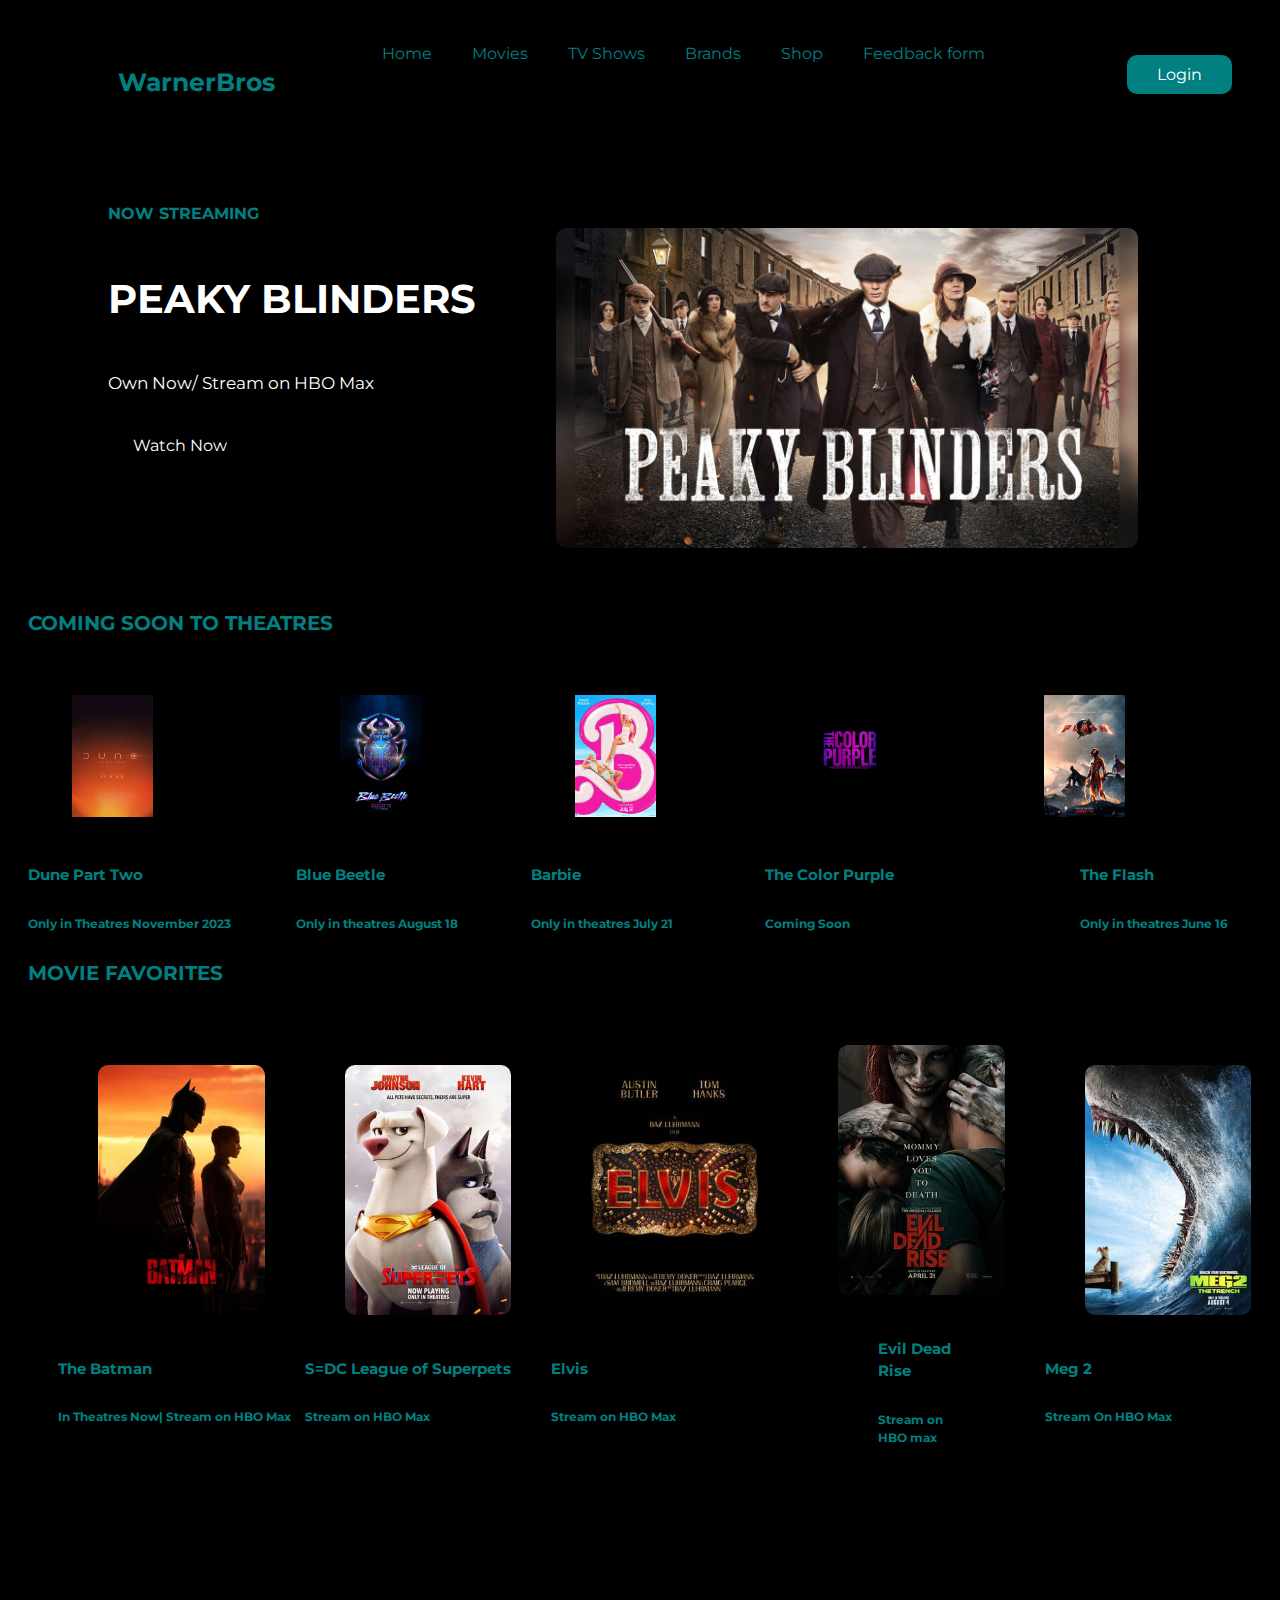
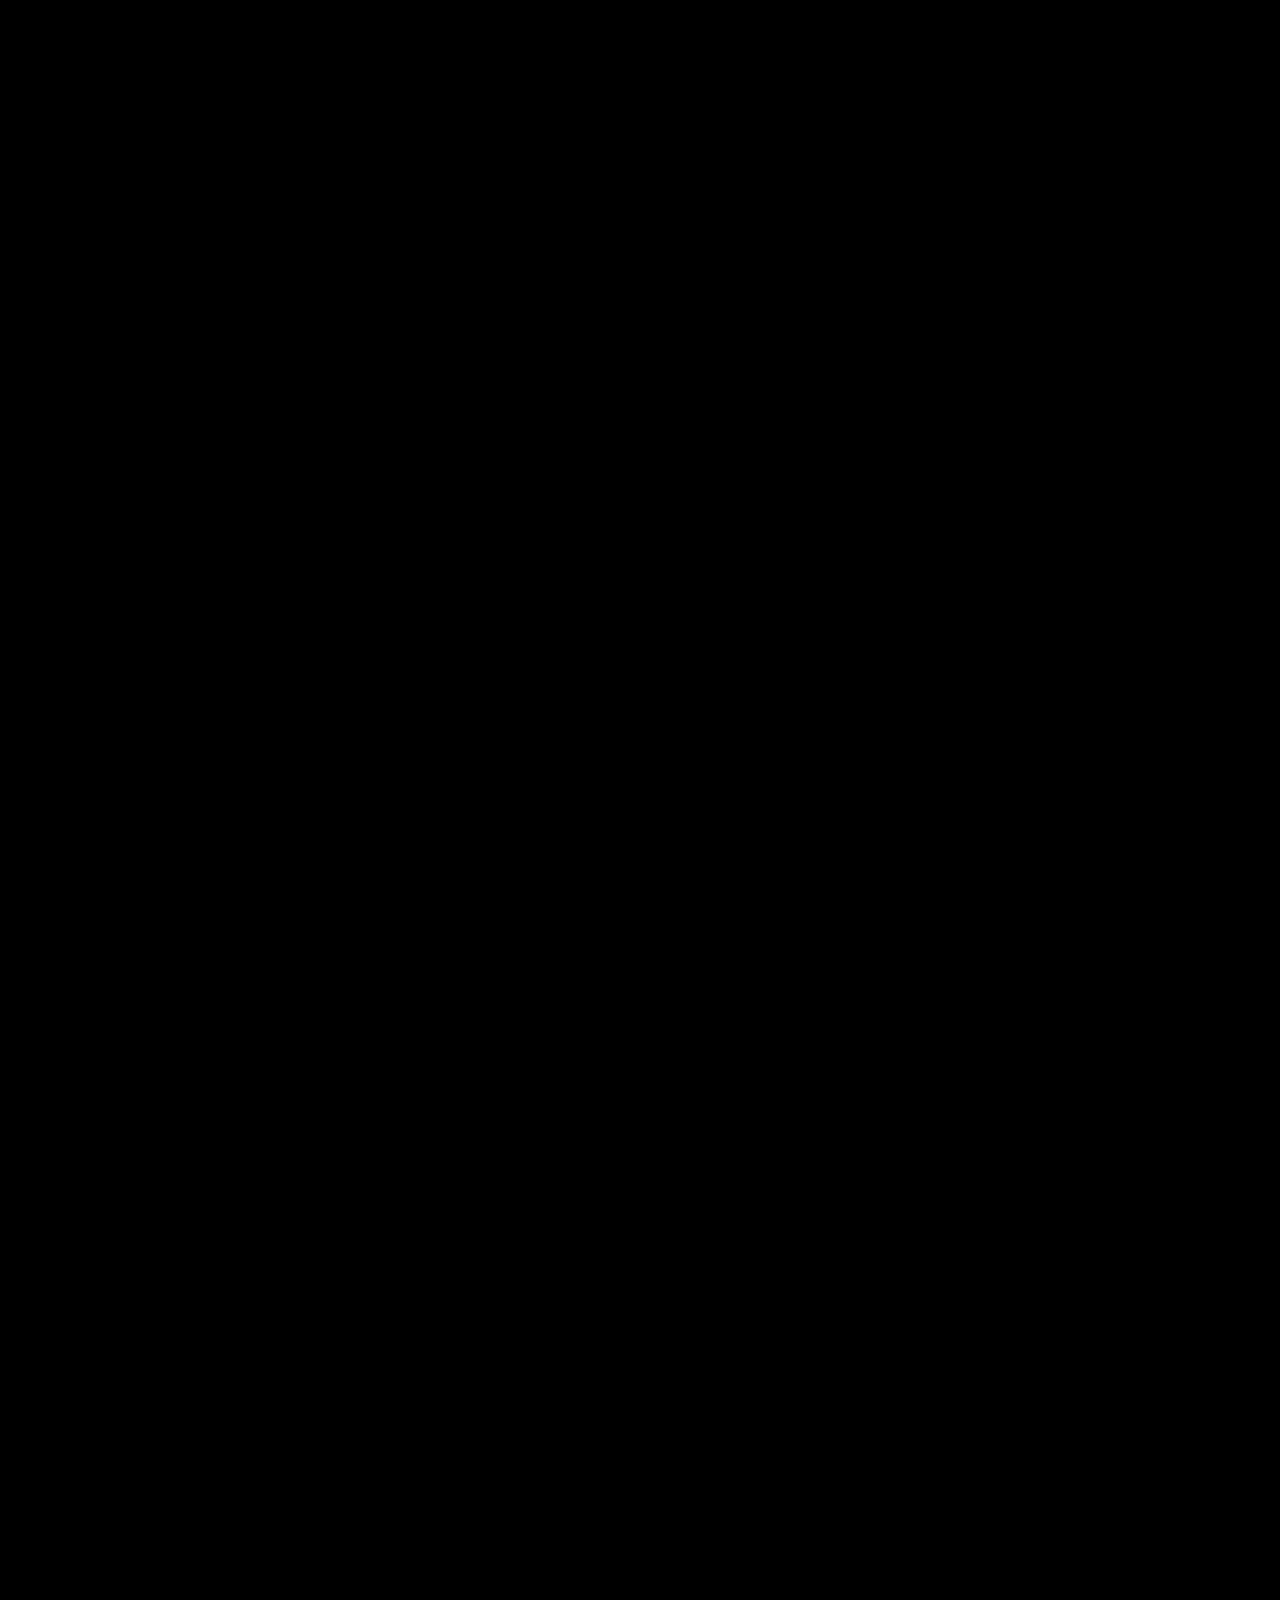
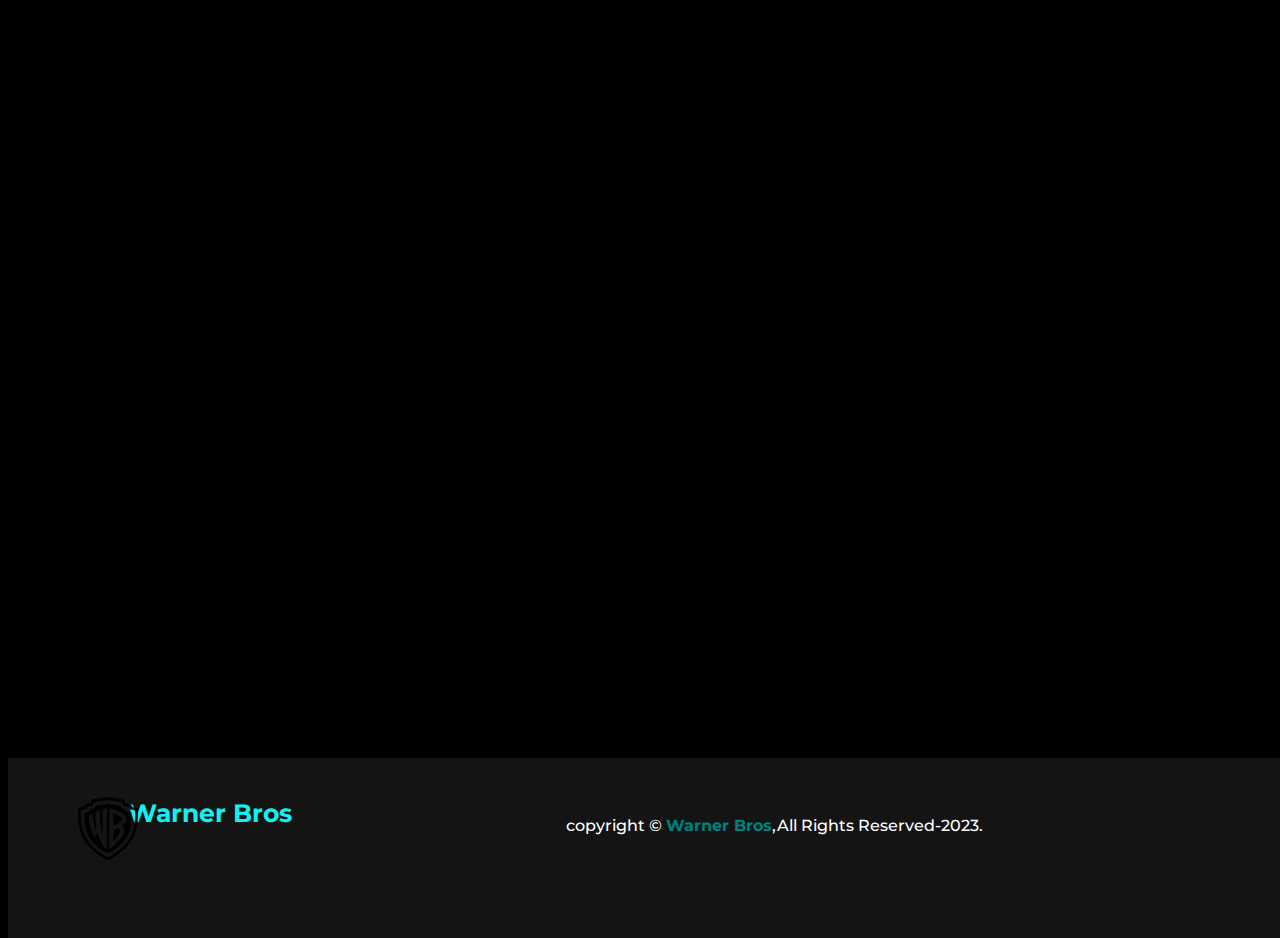
<file: index.html>
<!DOCTYPE html>
<html lang="en">
<head>
<meta charset="UTF-8">
<meta http-equiv="X-UA-Compatible" content="IE=edge">
<meta name="viewport" content="width=device-width, initial-scale=1.0">
<title>WarnerBros</title>
<link rel="stylesheet" href="style.css">

<link rel="stylesheet" href="https://cdnjs.cloudflare.com/ajax/libs/font-awesome/6.4.0/css/all.min.css" integrity="sha512-iecdLmaskl7CVkqkXNQ/ZH/XLlvWZOJyj7Yy7tcenmpD1ypASozpmT/E0iPtmFIB46ZmdtAc9eNBvH0H/ZpiBw==" crossorigin="anonymous" referrerpolicy="no-referrer" />
<link rel="icon"type="jpg" href="Images\favicon.jpg"/>
</head>
<body>

<!--HEADER PART-->
<header>
  <div class="logo">
  <img src="Images\Warner_Bros._29.png" alt="WarnerBros logo">
  <h3>WarnerBros</h3>
  
  </div>
  <div class="nav">
    <ul>
        <li><a href="index.html">Home</a></li>
        <li><a href="Movies.html">Movies</a></li>
        <li><a href="Tv Shows.html">TV Shows</a></li>
        <li><a href="Brands.html">Brands</a></li>
        <li><a href="Shop.html">Shop</a></li>
        <li><a href="feedbackform.html">Feedback form</a></li>
    </ul>
  </div>
  <div class="user">
    <i class="fas fa-bell"></i>
    <i class="fas fa-search"></i>
    <a href="">Login</a>
  </div>
</header>
<!---------->


<!--HERO SECTION PART---->

<section>
    <div class="heropage">
        <div class="inside-heropage">
            <span>NOW STREAMING</span>
            <div class="line1"></div>
            <h1>PEAKY BLINDERS</h1>
            <p>Own Now/ Stream on HBO Max</p>
            <div class="btn1">
            <a href=""><i class="fas fa-play"></i>Watch Now</a>
        </div>
    </div>
    </div>
    <div class="poster">
        <img src="Images/peaky blinders.jpg" alt="">
    </div>
</section>
<!------------------------->

<!---UPCOMING MOVIES SECTION-->
<div class="upcoming-movies">
    <h1>COMING SOON TO THEATRES</h1>
    <div class="upcoming-container">
        <div class="upcoming-inside">
            <figure>
        <img src="Images/Dune.jpg" alt="Dune Part II">
          <figcaption>Movies</figcaption>
          </figure>
        <div class="heading1">
            <h4>Dune Part Two</h4>
            <h6>Only in Theatres November 2023</h6>
            </div>    
        </div>
        <div class="upcoming-inside">
            <figure>
        <img src="Images/bluebeetle.jpg" alt="bluebeetle">
          <figcaption>Movies</figcaption>
          </figure>
        <div class="heading1">
            <h4>Blue Beetle</h4>

            <h6>Only in theatres August 18</h6>
            </div>    
        </div>
        <div class="upcoming-inside">
            <figure>
        <img src="Images/barbie.jpg" alt="Barbie">
          <figcaption>Movies</figcaption>
          </figure>
        <div class="heading1">
            <h4>Barbie</h4>

           <h6>Only in theatres July 21</h6>
            </div>     
        </div>
        <div class="upcoming-inside">
            <figure>
        <img src="Images/color_purple.png" alt="The Color Purple">
          <figcaption>Movies</figcaption>
          </figure>
        <div class="heading1">
            <h4>The Color Purple</h4>
          
             <h6>Coming Soon</h6>
            </div>    
        </div>
        <div class="upcoming-inside">
            <figure>
        <img src="Images/flash.jpg" alt="The Flash">
        <figcaption>Movie</figcaption>
            <figure>
                <div class="heading1">
            <h4>The Flash</h4>
             <h6>Only in theatres June 16</h6>
            </div>    
        </div>

    </div>
</div>
<!--------------------->


<!--MOVIE FAVORITES-->

<div class="movie-favorites">
    <h1>MOVIE FAVORITES</h1>
    <div class="movie-container">
        <div class="movie-inside">
            <figure>
        <img src="Images\the_batman.jpg" alt="">
          <figcaption>Movies</figcaption>
          </figure>
        <div class="heading1">
            <h4>The Batman</h4>
            <h6>In Theatres Now| Stream on HBO Max</h6>
            </div>    
        </div>
        <div class="movie-inside">
            <figure>
        <img src="Images\dc_league_of_superpets_.jpg" alt="">
          <figcaption>Movies</figcaption>
          </figure>
        <div class="heading1">
            <h4>S=DC League of Superpets</h4>

            <h6>Stream on HBO Max</h6>
            </div>    
        </div>
        <div class="movie-inside">
            <figure>
        <img src="Images\elvis_.jpg" alt="">
          <figcaption>Movies</figcaption>
          </figure>
        <div class="heading1">
            <h4>Elvis</h4>

           <h6>Stream on HBO Max</h6>
            </div>     
        </div>
        
        <div class="movie-inside">
            <figure>
        <img src="Images\evil_dead_rise.jpg" alt="">
        <figcaption>Movie</figcaption>
            <figure>
                <div class="heading1">
            <h4>Evil Dead Rise</h4>
             <h6>Stream on HBO max</h6>
            </div>    
        </div>

        <div class="movie-inside">
            <figure>
        <img src="Images\meg2.jpg" alt="">
          <figcaption>Movie</figcaption>
          </figure>
        <div class="heading1">
            <h4>Meg 2</h4>
          
             <h6>Stream On HBO Max</h6>
            </div>    
        </div>
    </div>
</div>
<!--------------------->



<!---Footer-->
<div class="footer">
    <div class="inside-footer">
        <div class="footer-container">
            <div class="logopart">
                <h1>Warner Bros</h1>
  <img src="Images\Warner_Bros._29.png" alt="WarnerBros logo">
            </div>
            <div class="copyright">
                <p>copyright &copy <span>Warner Bros</span>,All Rights Reserved-2023.</p>
            </div>
            <div class="socials">
                <i class="fab fa-facebook-square"></i>
                <i class="fab fa-youtube"></i>
                <i class="fab fa-instagram"></i>
                <i class="fab fa-pinterest"></i>                    
            </div>
            
            </div>
        </div>
    </div>
</div>

<!------>









</body>
</html>
</file>
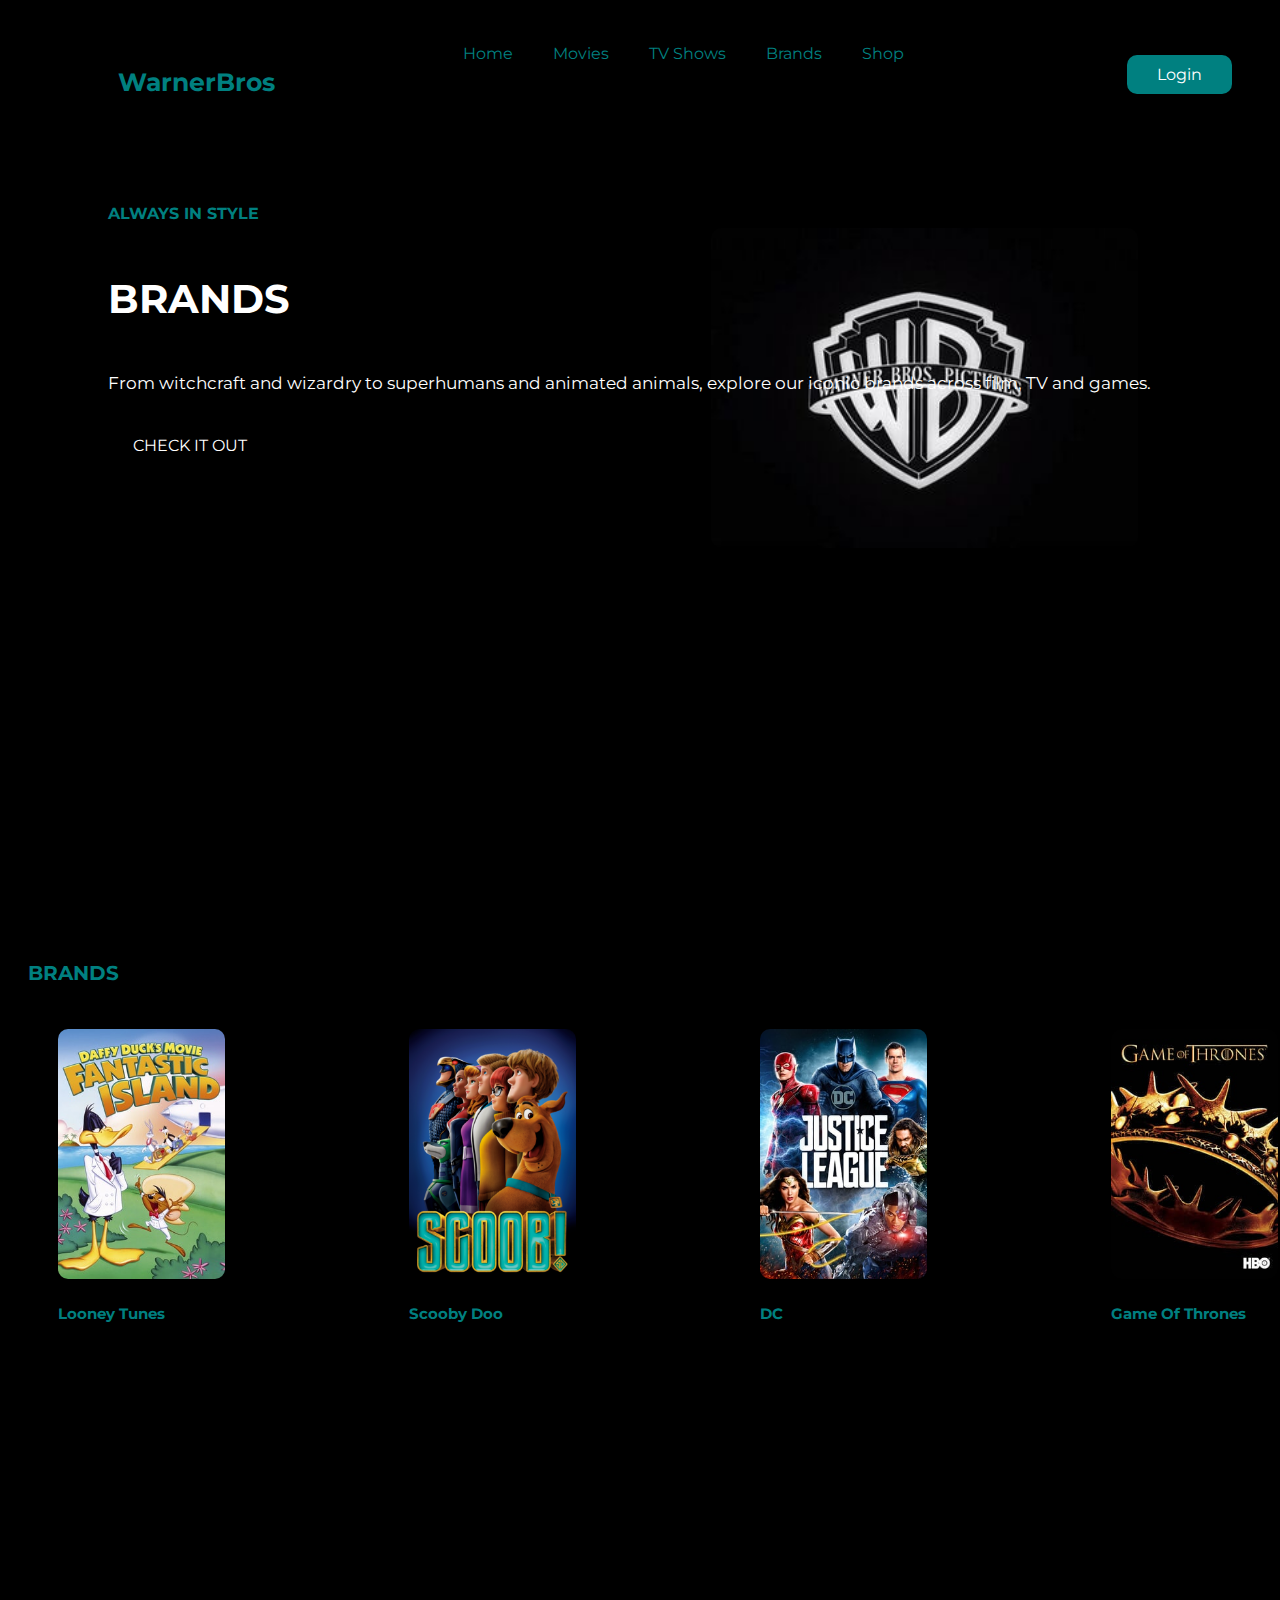
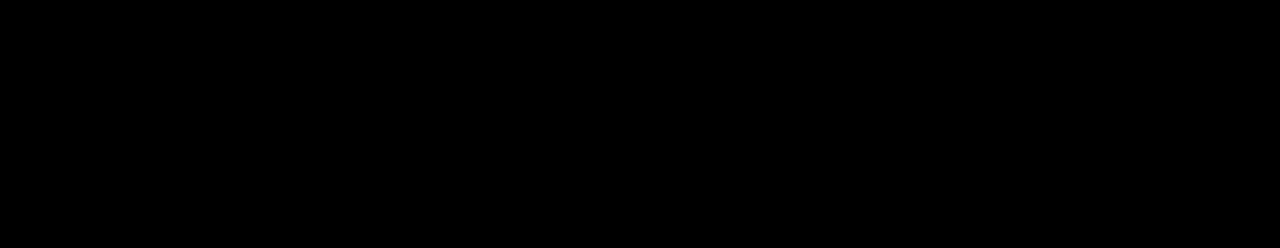
<file: brands.html>
<!DOCTYPE html>
<html lang="en">
<head>
<meta charset="UTF-8">
<meta http-equiv="X-UA-Compatible" content="IE=edge">
<meta name="viewport" content="width=device-width, initial-scale=1.0">
<title>Brands</title>
<link rel="stylesheet" href="style.css">

<link rel="stylesheet" href="https://cdnjs.cloudflare.com/ajax/libs/font-awesome/6.4.0/css/all.min.css" integrity="sha512-iecdLmaskl7CVkqkXNQ/ZH/XLlvWZOJyj7Yy7tcenmpD1ypASozpmT/E0iPtmFIB46ZmdtAc9eNBvH0H/ZpiBw==" crossorigin="anonymous" referrerpolicy="no-referrer" />
<link rel="icon"type="jpg" href="Images\favicon.jpg"/>
</head>
<body>

<!--HEADER PART-->
<header>
  <div class="logo">
  <img src="Images\Warner_Bros._29.png" alt="WarnerBros logo">
  <h3>WarnerBros</h3>
  
  </div>
  <div class="nav">
    <ul>
        <li><a href="index.html">Home</a></li>
        <li><a href="Movies.html">Movies</a></li>
        <li><a href="Tv Shows.html">TV Shows</a></li>
        <li><a href="Brands.html">Brands</a></li>
        <li><a href="Shop.html">Shop</a></li>
    </ul>
  </div>
  <div class="user">
    <i class="fas fa-bell"></i>
    <i class="fas fa-search"></i>
    <a href="">Login</a>
  </div>
</header>
<!------->

<!--HERO SECTION PART---->

<section>
    <div class="heropage">
        <div class="inside-heropage">
            <span>ALWAYS IN STYLE</span>
            <div class="line1"></div>
            <h1>BRANDS</h1>
            <p>From witchcraft and wizardry to superhumans and animated animals, explore our iconic brands across film, TV and games.</p>
            <div class="btn1">
            <a href=""><i class="fas fa-play"></i>CHECK IT OUT</a>
        </div>
    </div>
    </div>
    <div class="poster">
        <img src="Images\Warner_Bros._Pictures_(Stop_the_World_I_Want_to_Get_Off).jpg" alt="">
    </div>
</section>
<!------------------------->
<!--BRANDS-->
<div class="Brands">
    <h1>BRANDS</h1>
    <div class="Brands-container">
        <div class="Brands-inside">
            
        <img src="Images\daffy_ducks_movie_.jpg" alt="">
          
        <div class="heading1">
            <h4>Looney Tunes</h4>
            
            </div>    
        </div>
        <div class="Brands-inside">
    
        <img src="Images\scoob_2020.png" alt="">
          
        <div class="heading1">
            <h4>Scooby Doo</h4>
            
            </div>    
        </div>
        <div class="Brands-inside">
            
        <img src="Images\justice_league.jpg" alt="">
          
        <div class="heading1">
            <h4>DC</h4>
           

            </div>     
        </div>
        
        <div class="Brands-inside">
            
        <img src="Images\game_of_thrones_.jpg" alt="">
        
                <div class="heading1">
            <h4>Game Of Thrones</h4>
             
            </div>    
        </div>
</file>
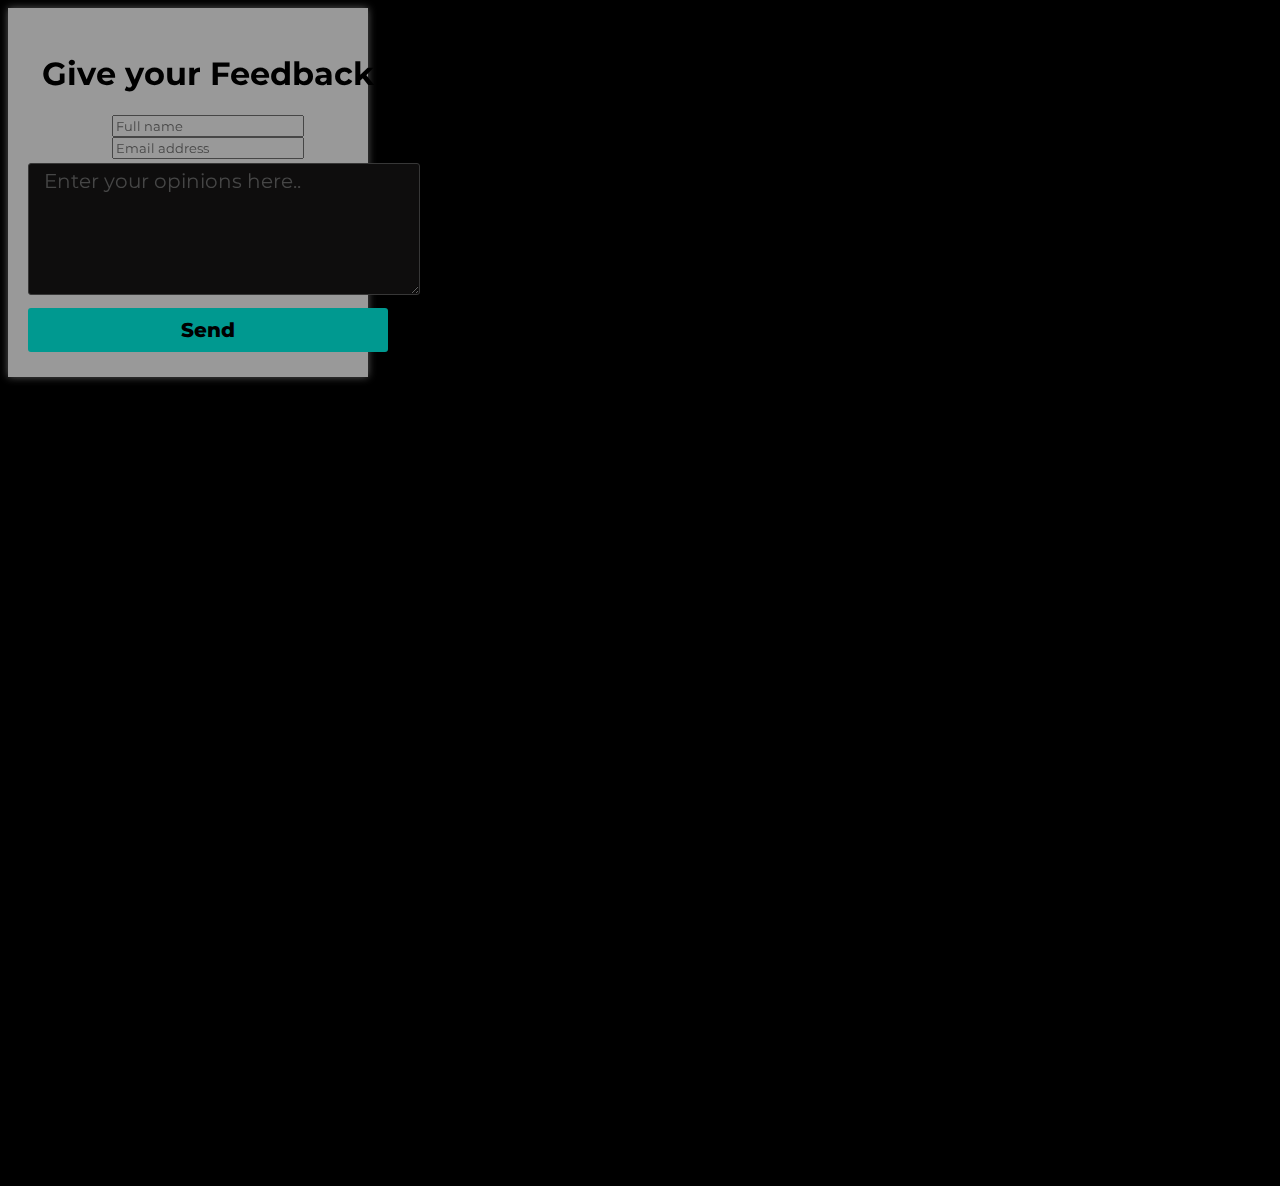
<file: feedbackform.html>
<!DOCTYPE html>
<html lang="en">
<head>
<meta charset="UTF-8">
<meta http-equiv="X-UA-Compatible" content="IE=edge">
<meta name="viewport" content="width=device-width, initial-scale=1.0">
<title>WarnerBros</title>
<link rel="stylesheet" href="style.css">

<link rel="stylesheet" href="https://cdnjs.cloudflare.com/ajax/libs/font-awesome/6.4.0/css/all.min.css" integrity="sha512-iecdLmaskl7CVkqkXNQ/ZH/XLlvWZOJyj7Yy7tcenmpD1ypASozpmT/E0iPtmFIB46ZmdtAc9eNBvH0H/ZpiBw==" crossorigin="anonymous" referrerpolicy="no-referrer" />
<link rel="icon"type="jpg" href="Images\favicon.jpg"/>
</head>
<body>

<section></section>
  <div class="container">
   <form>
    <h1>Give your Feedback</h1>
    <div class="id">
        <input type="text" placeholder="Full name">
        <i class="far fa user"></i>
    </div>
    <div class="id">
        <input type="email" placeholder="Email address">
        <i class="far fa envelope"></i>
        <textarea name cols="15 " rows="5" placeholder="Enter your opinions here.."></textarea>
        <button>Send </button>

    </div>

   </form>
  </div>
</file>
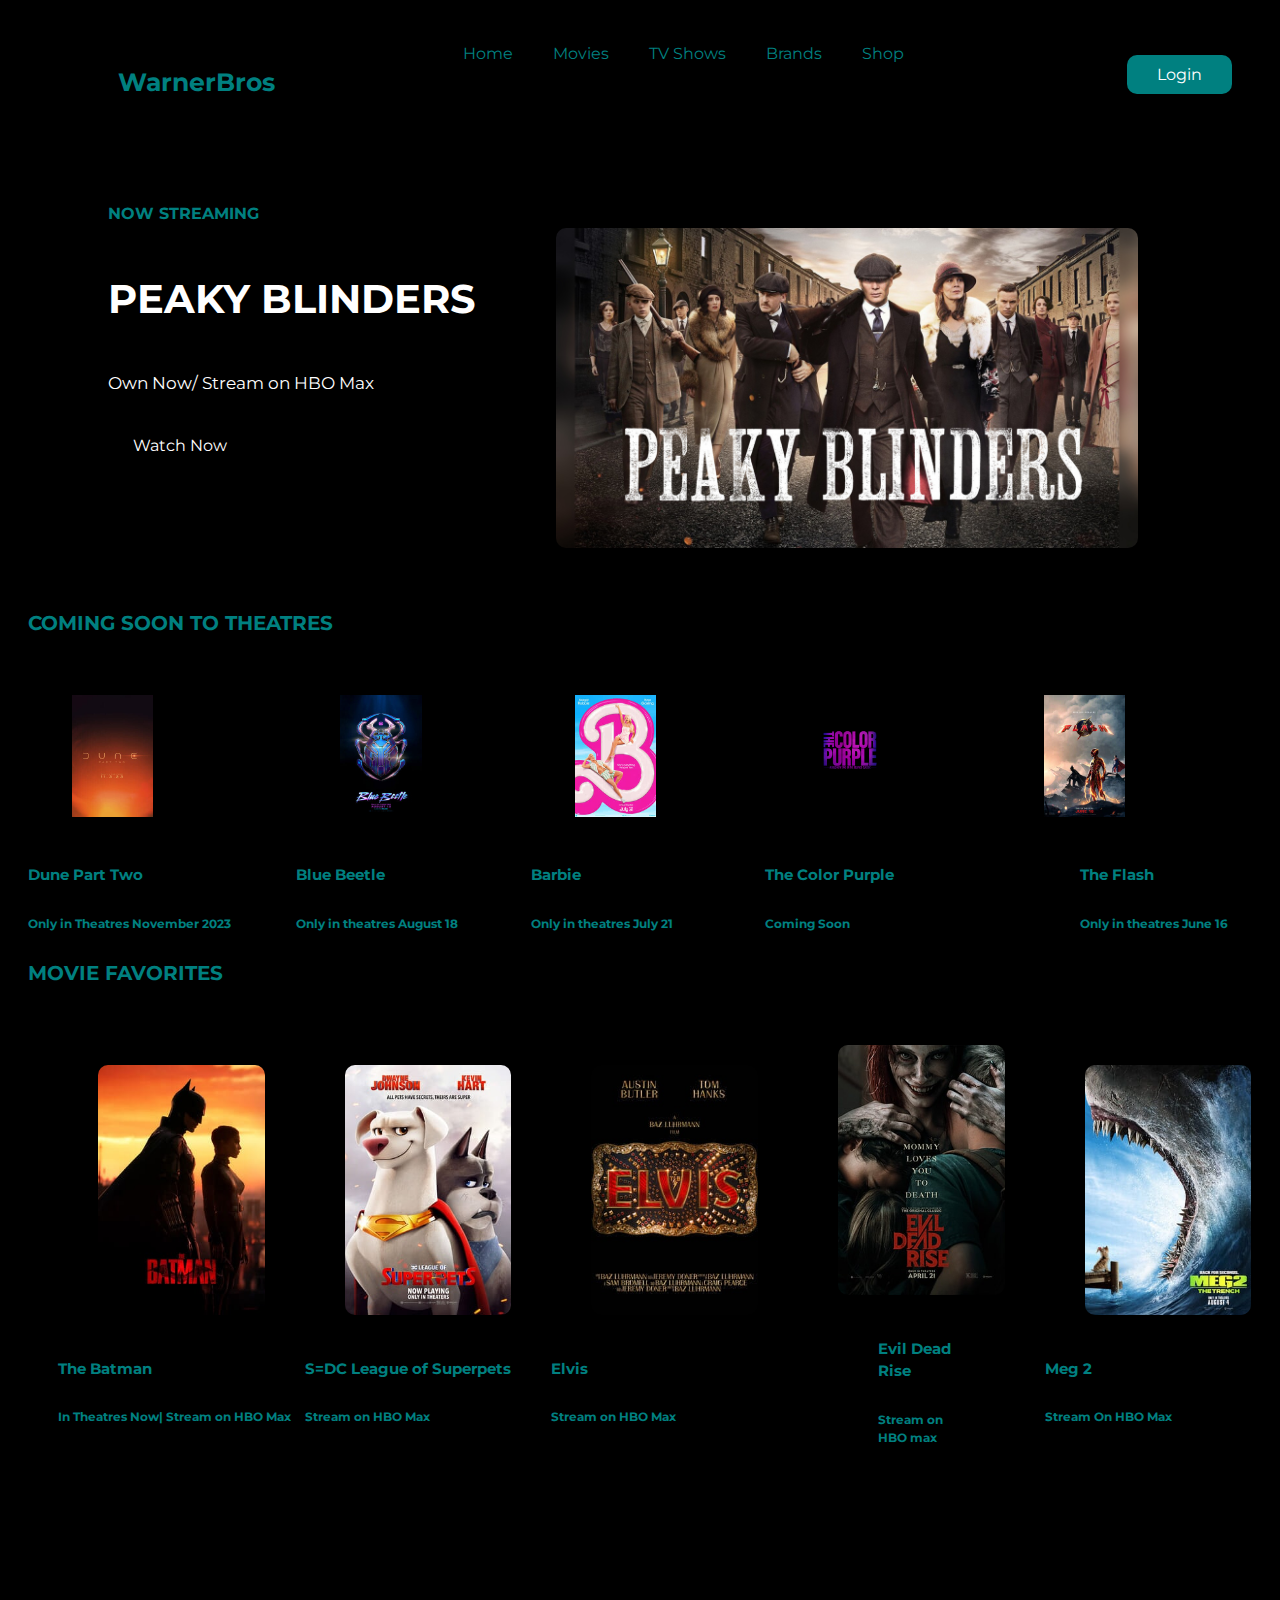
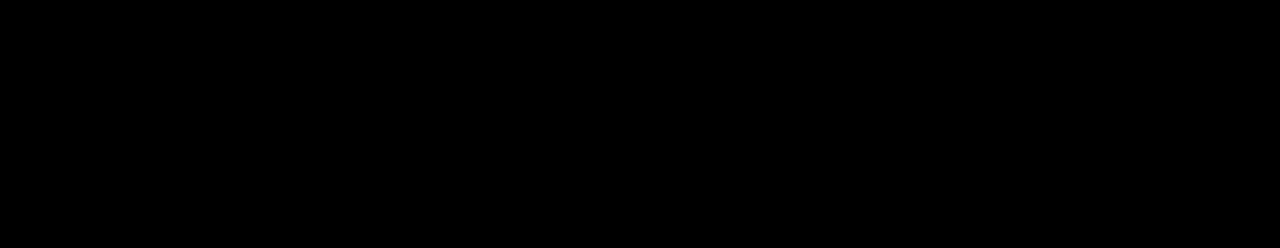
<file: movies.html>
<!DOCTYPE html>
<html lang="en">
<head>
<meta charset="UTF-8">
<meta http-equiv="X-UA-Compatible" content="IE=edge">
<meta name="viewport" content="width=device-width, initial-scale=1.0">
<title>Movies</title>
<link rel="stylesheet" href="style.css">

<link rel="stylesheet" href="https://cdnjs.cloudflare.com/ajax/libs/font-awesome/6.4.0/css/all.min.css" integrity="sha512-iecdLmaskl7CVkqkXNQ/ZH/XLlvWZOJyj7Yy7tcenmpD1ypASozpmT/E0iPtmFIB46ZmdtAc9eNBvH0H/ZpiBw==" crossorigin="anonymous" referrerpolicy="no-referrer" />
<link rel="icon"type="jpg" href="Images\favicon.jpg"/>
</head>
<body>

<!--HEADER PART-->
<header>
  <div class="logo">
  <img src="Images\Warner_Bros._29.png" alt="WarnerBros logo">
  <h3>WarnerBros</h3>
  
  </div>
  <div class="nav">
    <ul>
        <li><a href="index.html">Home</a></li>
        <li><a href="Movies.html">Movies</a></li>
        <li><a href="Tv Shows.html">TV Shows</a></li>
        <li><a href="Brands.html">Brands</a></li>
        <li><a href="Shop.html">Shop</a></li>
    </ul>
  </div>
  <div class="user">
    <i class="fas fa-bell"></i>
    <i class="fas fa-search"></i>
    <a href="">Login</a>
  </div>
</header>
<!------->

<!--HERO SECTION PART---->

<section>
    <div class="heropage">
        <div class="inside-heropage">
            <span>NOW STREAMING</span>
            <div class="line1"></div>
            <h1>PEAKY BLINDERS</h1>
            <p>Own Now/ Stream on HBO Max</p>
            <div class="btn1">
            <a href=""><i class="fas fa-play"></i>Watch Now</a>
        </div>
    </div>
    </div>
    <div class="poster">
        <img src="Images/peaky blinders.jpg" alt="">
    </div>
</section>
<!------------------------->
<!---UPCOMING MOVIES SECTION-->
<div class="upcoming-movies">
    <h1>COMING SOON TO THEATRES</h1>
    <div class="upcoming-container">
        <div class="upcoming-inside">
            <figure>
        <img src="Images/Dune.jpg" alt="Dune Part II">
          <figcaption>Movies</figcaption>
          </figure>
        <div class="heading1">
            <h4>Dune Part Two</h4>
            <h6>Only in Theatres November 2023</h6>
            </div>    
        </div>
        <div class="upcoming-inside">
            <figure>
        <img src="Images/bluebeetle.jpg" alt="bluebeetle">
          <figcaption>Movies</figcaption>
          </figure>
        <div class="heading1">
            <h4>Blue Beetle</h4>

            <h6>Only in theatres August 18</h6>
            </div>    
        </div>
        <div class="upcoming-inside">
            <figure>
        <img src="Images/barbie.jpg" alt="Barbie">
          <figcaption>Movies</figcaption>
          </figure>
        <div class="heading1">
            <h4>Barbie</h4>

           <h6>Only in theatres July 21</h6>
            </div>     
        </div>
        <div class="upcoming-inside">
            <figure>
        <img src="Images/color_purple.png" alt="The Color Purple">
          <figcaption>Movies</figcaption>
          </figure>
        <div class="heading1">
            <h4>The Color Purple</h4>
          
             <h6>Coming Soon</h6>
            </div>    
        </div>
        <div class="upcoming-inside">
            <figure>
        <img src="Images/flash.jpg" alt="The Flash">
        <figcaption>Movie</figcaption>
            <figure>
                <div class="heading1">
            <h4>The Flash</h4>
             <h6>Only in theatres June 16</h6>
            </div>    
        </div>

    </div>
</div>
<!--------------------->


<!--MOVIE FAVORITES-->

<div class="movie-favorites">
    <h1>MOVIE FAVORITES</h1>
    <div class="movie-container">
        <div class="movie-inside">
            <figure>
        <img src="Images\the_batman.jpg" alt="">
          <figcaption>Movies</figcaption>
          </figure>
        <div class="heading1">
            <h4>The Batman</h4>
            <h6>In Theatres Now| Stream on HBO Max</h6>
            </div>    
        </div>
        <div class="movie-inside">
            <figure>
        <img src="Images\dc_league_of_superpets_.jpg" alt="">
          <figcaption>Movies</figcaption>
          </figure>
        <div class="heading1">
            <h4>S=DC League of Superpets</h4>

            <h6>Stream on HBO Max</h6>
            </div>    
        </div>
        <div class="movie-inside">
            <figure>
        <img src="Images\elvis_.jpg" alt="">
          <figcaption>Movies</figcaption>
          </figure>
        <div class="heading1">
            <h4>Elvis</h4>

           <h6>Stream on HBO Max</h6>
            </div>     
        </div>
        
        <div class="movie-inside">
            <figure>
        <img src="Images\evil_dead_rise.jpg" alt="">
        <figcaption>Movie</figcaption>
            <figure>
                <div class="heading1">
            <h4>Evil Dead Rise</h4>
             <h6>Stream on HBO max</h6>
            </div>    
        </div>

        <div class="movie-inside">
            <figure>
        <img src="Images\meg2.jpg" alt="">
          <figcaption>Movie</figcaption>
          </figure>
        <div class="heading1">
            <h4>Meg 2</h4>
          
             <h6>Stream On HBO Max</h6>
            </div>    
        </div>
    </div>
</div>
<!--------------------->
</file>
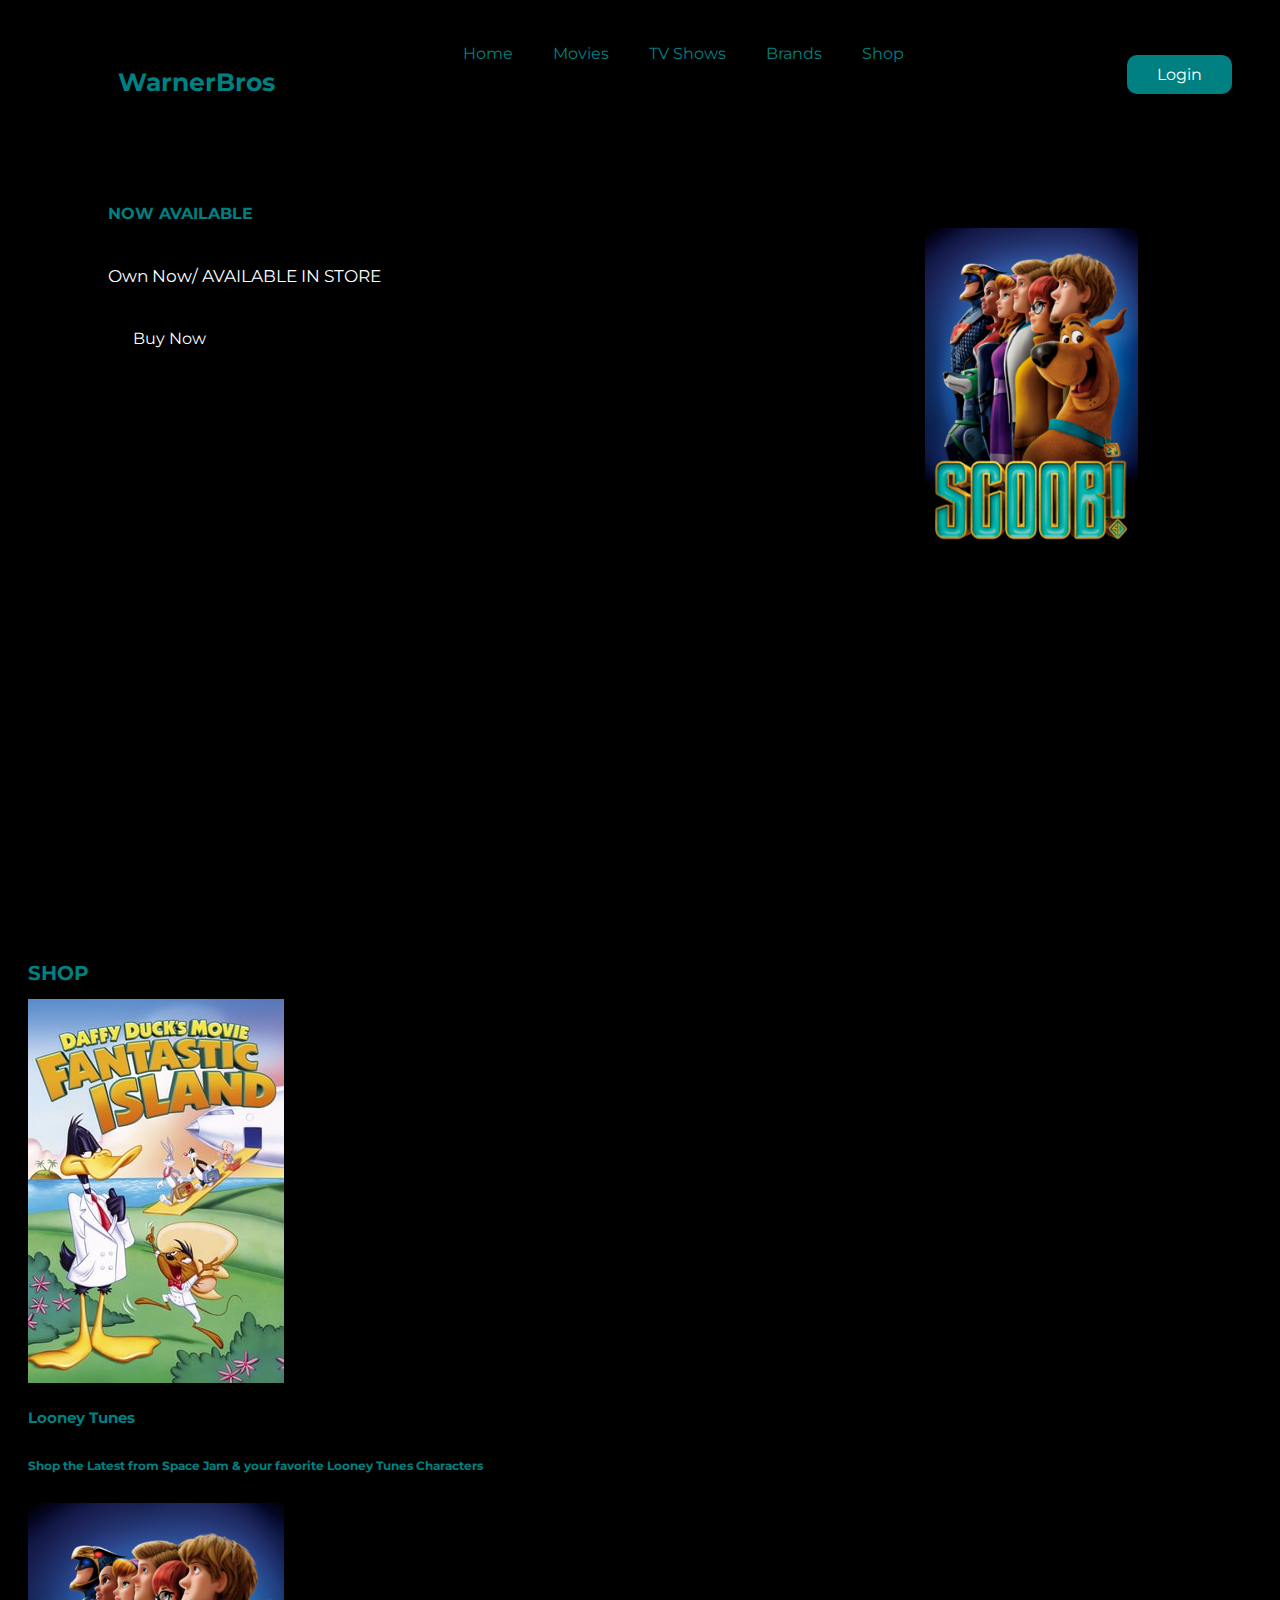
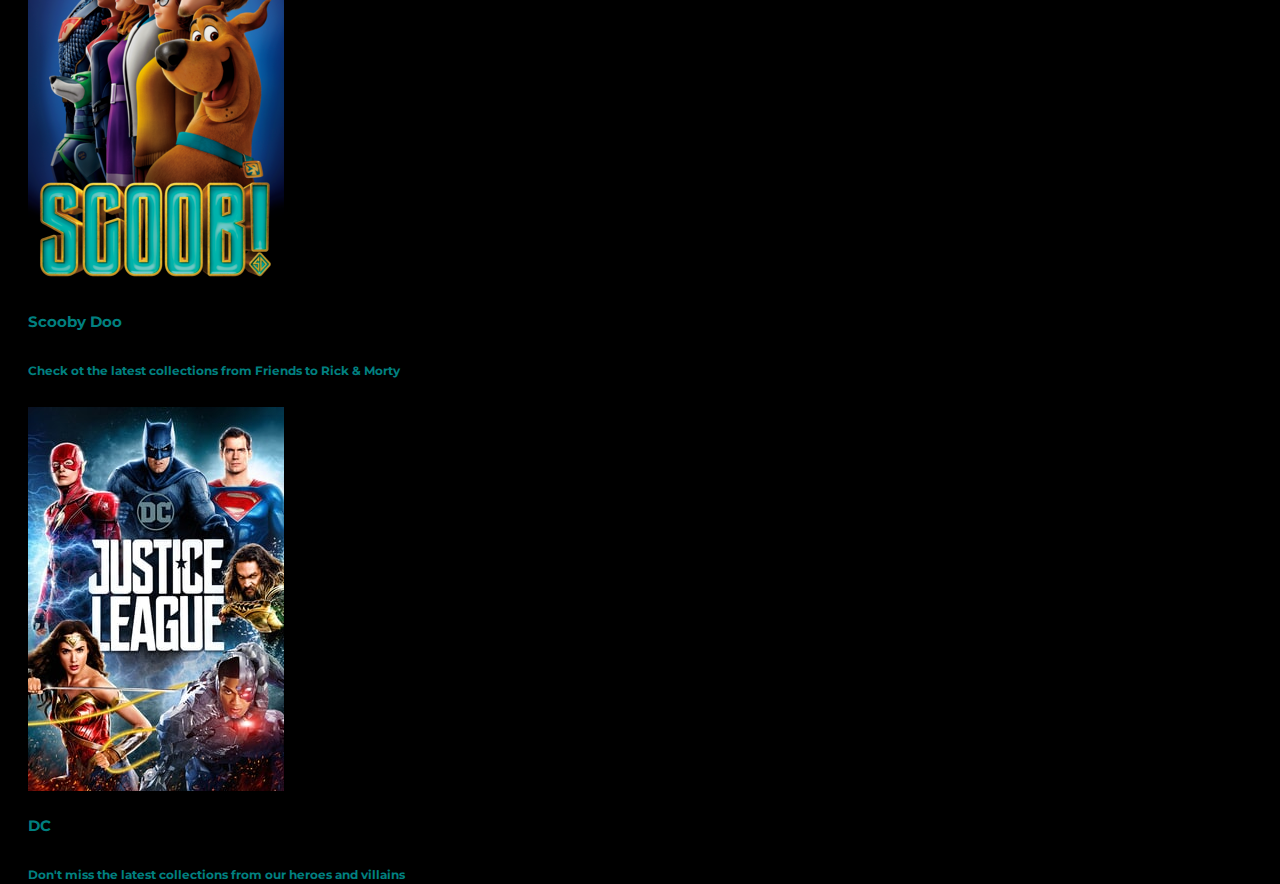
<file: shop.html>
<!DOCTYPE html>
<html lang="en">
<head>
<meta charset="UTF-8">
<meta http-equiv="X-UA-Compatible" content="IE=edge">
<meta name="viewport" content="width=device-width, initial-scale=1.0">
<title>Shop</title>
<link rel="stylesheet" href="style.css">

<link rel="stylesheet" href="https://cdnjs.cloudflare.com/ajax/libs/font-awesome/6.4.0/css/all.min.css" integrity="sha512-iecdLmaskl7CVkqkXNQ/ZH/XLlvWZOJyj7Yy7tcenmpD1ypASozpmT/E0iPtmFIB46ZmdtAc9eNBvH0H/ZpiBw==" crossorigin="anonymous" referrerpolicy="no-referrer" />
<link rel="icon"type="jpg" href="Images\favicon.jpg"/>
</head>
<body>

<!--HEADER PART-->
<header>
  <div class="logo">
  <img src="Images\Warner_Bros._29.png" alt="WarnerBros logo">
  <h3>WarnerBros</h3>
  
  </div>
  <div class="nav">
    <ul>
        <li><a href="index.html">Home</a></li>
        <li><a href="Movies.html">Movies</a></li>
        <li><a href="Tv Shows.html">TV Shows</a></li>
        <li><a href="Brands.html">Brands</a></li>
        <li><a href="Shop.html">Shop</a></li>
    </ul>
  </div>
  <div class="user">
    <i class="fas fa-bell"></i>
    <i class="fas fa-search"></i>
    <a href="">Login</a>
  </div>
</header>
<!------->

<!--HERO SECTION PART---->

<section>
    <div class="heropage">
        <div class="inside-heropage">
            <span>NOW AVAILABLE</span>
            <div class="line1"></div>
            <h1></h1>
            <p>Own Now/ AVAILABLE IN STORE</p>
            <div class="btn1">
            <a href=""><i class="fas fa-play"></i>Buy Now</a>
        </div>
    </div>
    </div>
    <div class="poster">
        <img src="Images\scoob_2020.png" alt="">
    </div>
</section>
<!------------------------->
<!--SHOP-->

<div class="Shop">
    <h1>SHOP</h1>
    <div class="shop-container">
        <div class="shop-inside">
            
        <img src="Images\daffy_ducks_movie_.jpg" alt="">
          
        <div class="heading1">
            <h4>Looney Tunes</h4>
            <h6>Shop the Latest from Space Jam & your favorite Looney Tunes Characters</h6>
            </div>    
        </div>
        <div class="shop-inside">
    
        <img src="Images\scoob_2020.png" alt="">
          
        <div class="heading1">
            <h4>Scooby Doo</h4>
            <h6>Check ot the latest collections from Friends to Rick & Morty</h6>
            </div>    
        </div>
        <div class="shop-inside">
            
        <img src="Images\justice_league.jpg" alt="">
          
        <div class="heading1">
            <h4>DC</h4>
            <h6>Don't miss the latest collections from our heroes and villains</h6>

            </div>     
        </div>
        
    
            </div>    
        </div>
</file>
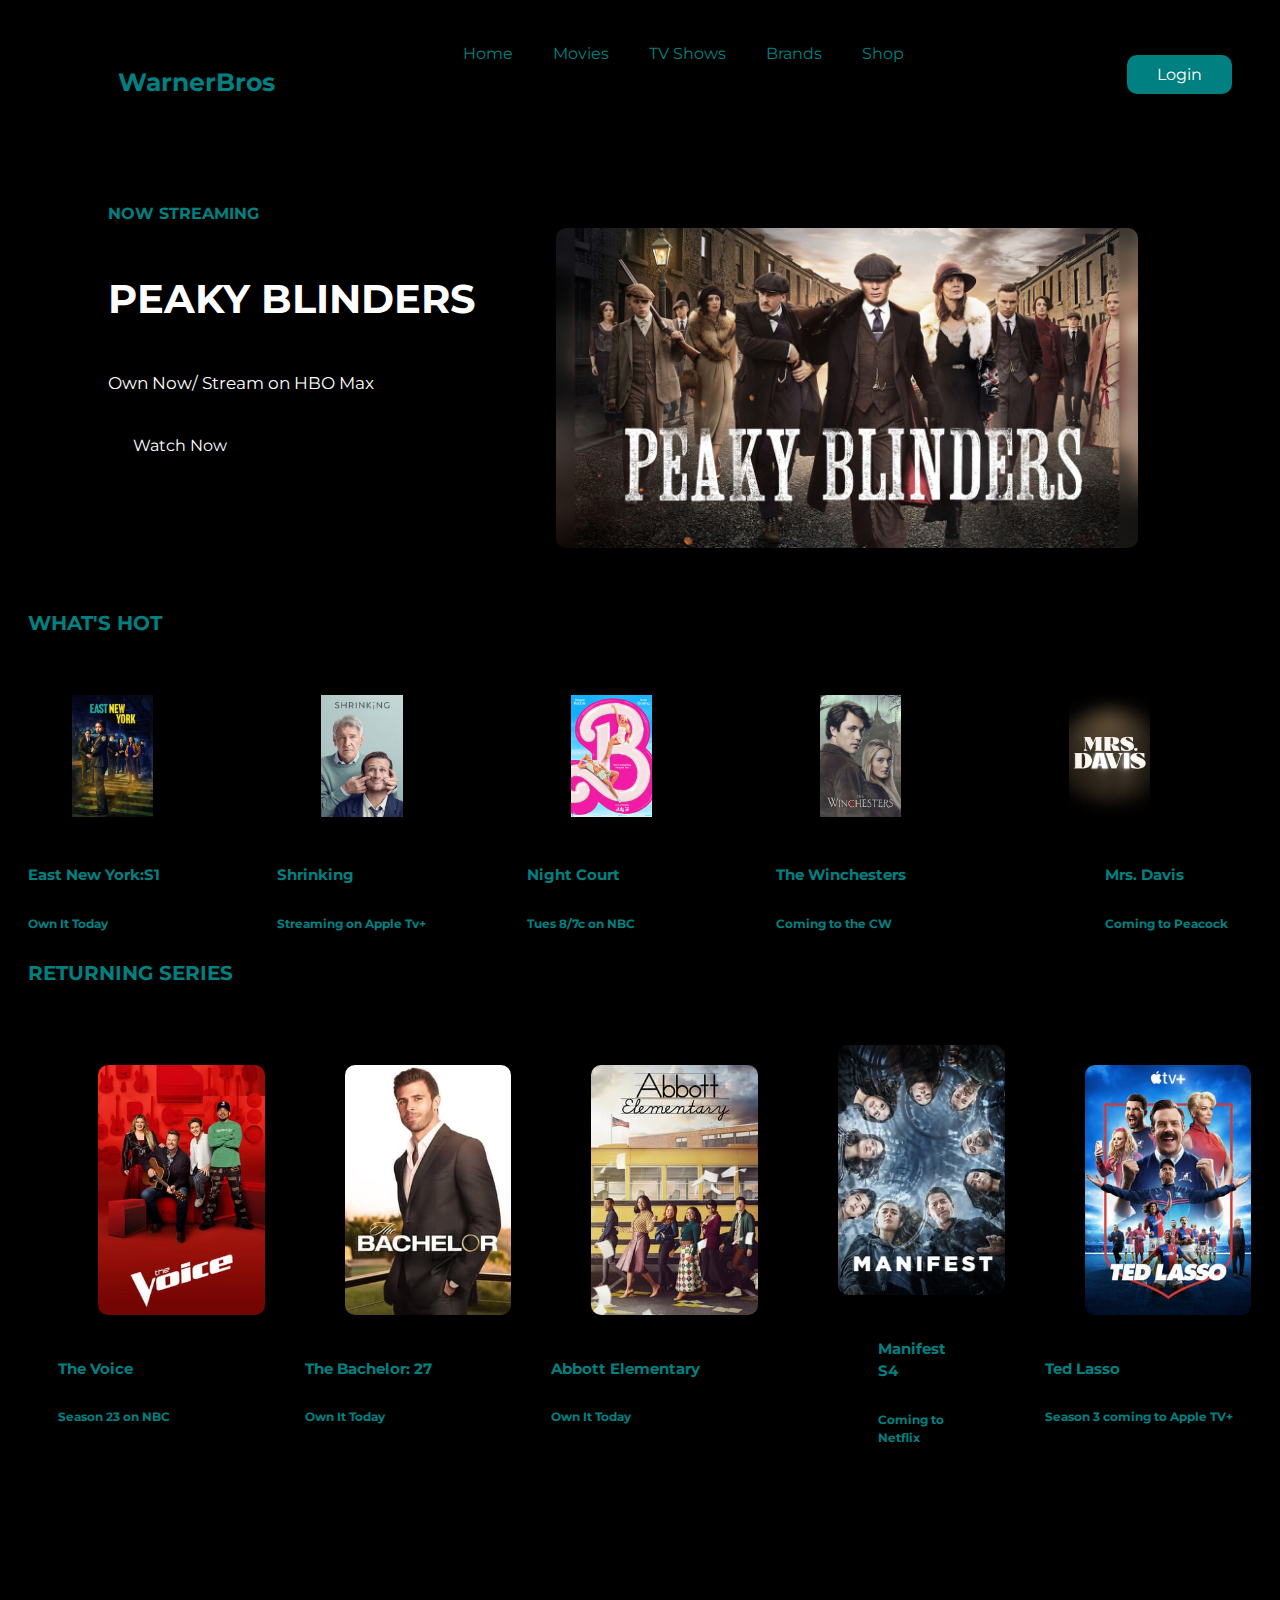
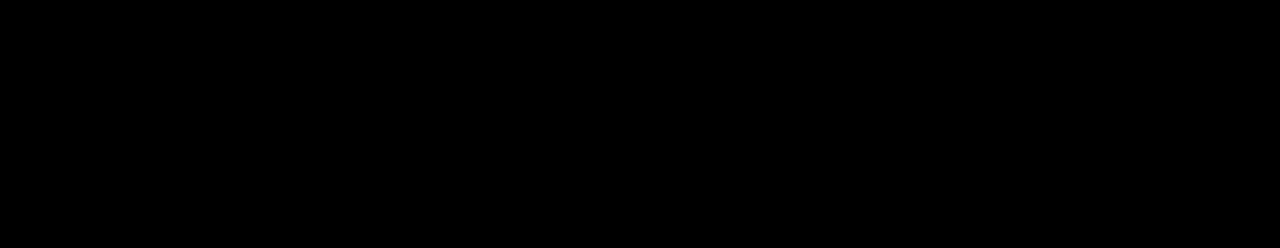
<file: tv shows.html>
<!DOCTYPE html>
<html lang="en">
<head>
<meta charset="UTF-8">
<meta http-equiv="X-UA-Compatible" content="IE=edge">
<meta name="viewport" content="width=device-width, initial-scale=1.0">
<title>Tv Shows</title>
<link rel="stylesheet" href="style.css">

<link rel="stylesheet" href="https://cdnjs.cloudflare.com/ajax/libs/font-awesome/6.4.0/css/all.min.css" integrity="sha512-iecdLmaskl7CVkqkXNQ/ZH/XLlvWZOJyj7Yy7tcenmpD1ypASozpmT/E0iPtmFIB46ZmdtAc9eNBvH0H/ZpiBw==" crossorigin="anonymous" referrerpolicy="no-referrer" />
<link rel="icon"type="jpg" href="Images\favicon.jpg"/>
</head>
<body>

<!--HEADER PART-->
<header>
  <div class="logo">
  <img src="Images\Warner_Bros._29.png" alt="WarnerBros logo">
  <h3>WarnerBros</h3>
  
  </div>
  <div class="nav">
    <ul>
        <li><a href="index.html">Home</a></li>
        <li><a href="Movies.html">Movies</a></li>
        <li><a href="Tv Shows.html">TV Shows</a></li>
        <li><a href="Brands.html">Brands</a></li>
        <li><a href="Shop.html">Shop</a></li>
    </ul>
  </div>
  <div class="user">
    <i class="fas fa-bell"></i>
    <i class="fas fa-search"></i>
    <a href="">Login</a>
  </div>
</header>
<!------->

<!--HERO SECTION PART---->

<section>
    <div class="heropage">
        <div class="inside-heropage">
            <span>NOW STREAMING</span>
            <div class="line1"></div>
            <h1>PEAKY BLINDERS</h1>
            <p>Own Now/ Stream on HBO Max</p>
            <div class="btn1">
            <a href=""><i class="fas fa-play"></i>Watch Now</a>
        </div>
    </div>
    </div>
    <div class="poster">
        <img src="Images/peaky blinders.jpg" alt="">
    </div>
</section>
<!------------------------->

<!----HOT SECTION-->
<div class="hot-shows">
    <h1>WHAT'S HOT</h1>
    <div class="hot-container">
        <div class="hot-inside">
            <figure>
        <img src="Images\east_ny.jpeg" alt="East New York:S1">
          <figcaption>Series</figcaption>
          </figure>
        <div class="heading1">
            <h4>East New York:S1</h4>
            <h6>Own It Today</h6>
            </div>    
        </div>
        <div class="hot-inside">
            <figure>
        <img src="Images\shrinking.jpg" alt="Shrinking">
          <figcaption>Series</figcaption>
          </figure>
        <div class="heading1">
            <h4>Shrinking</h4>

            <h6>Streaming on Apple Tv+</h6>
            </div>    
        </div>
        <div class="hot-inside">
            <figure>
        <img src="Images/barbie.jpg" alt="Night Court">
          <figcaption>Movies</figcaption>
          </figure>
        <div class="heading1">
            <h4>Night Court</h4>

           <h6>Tues 8/7c on NBC</h6>
            </div>     
        </div>
        <div class="hot-inside">
            <figure>
        <img src="Images\winchestersthe.jpg" alt="The Winchesters">
          <figcaption>Series</figcaption>
          </figure>
        <div class="heading1">
            <h4>The Winchesters</h4>
          
             <h6>Coming to the CW</h6>
            </div>    
        </div>
        <div class="hot-inside">
            <figure>
        <img src="Images\mrsdavis.jpg" alt="Mrs. Davis">
        <figcaption>Movie</figcaption>
            <figure>
                <div class="heading1">
            <h4>Mrs. Davis</h4>
             <h6>Coming to Peacock</h6>
            </div>    
        </div>

        
    </div>
</div>
<!--------------------->


<!--RETURNING SERIES-->

<div class="returning-series">
    <h1>RETURNING SERIES</h1>
    <div class="returning-container">
        <div class="returning-inside">
            <figure>
        <img src="Images\thevoice-23.jpg" alt="">
          <figcaption>Series</figcaption>
          </figure>
        <div class="heading1">
            <h4>The Voice</h4>
            <h6>Season 23 on NBC</h6>
            </div>    
        </div>
        <div class="returning-inside">
            <figure>
        <img src="Images\bachelor s27.jpeg" alt="">
          <figcaption>Series</figcaption>
          </figure>
        <div class="heading1">
            <h4>The Bachelor: 27</h4>

            <h6>Own It Today</h6>
            </div>    
        </div>
        <div class="returning-inside">
            <figure>
        <img src="Images\abbottelementary.jpg" alt="">
          <figcaption>Series</figcaption>
          </figure>
        <div class="heading1">
            <h4>Abbott Elementary</h4>

           <h6>Own It Today</h6>
            </div>     
        </div>
        
        <div class="returning-inside">
            <figure>
        <img src="Images\manifest_s4.jpg" alt="">
        <figcaption>Series</figcaption>
            <figure>
                <div class="heading1">
            <h4>Manifest S4</h4>
             <h6>Coming to Netflix</h6>
            </div>    
        </div>

        <div class="returning-inside">
            <figure>
        <img src="Images\tedlasso.jpg" alt="">
          <figcaption>Series</figcaption>
          </figure>
        <div class="heading1">
            <h4>Ted Lasso</h4>
          
             <h6>Season 3 coming to Apple TV+</h6>
            </div>    
        </div>
    </div>
</div>
<!--------------------->


</body>
</html>
</file>
<file: style.css>
/*GOOGLE FONTS FILE*/ 
@import url('https://fonts.googleapis.com/css2?family=Montserrat:ital,wght@0,100;0,200;0,400;0,500;0,600;0,700;0,800;1,100;1,200&display=swap');
*{
    font-family: 'Montserrat', sans-serif;
}
html
{
  scroll-behavior: smooth;
}
body
{
    background-color: black;
    background-position: center;
    background-size: cover;
    background-repeat: no-repeat;
    height: 130vh;
    z-index: -1;
}
header
{
    display: flex;
    justify-content: space-between;
    align-items: center;
    height: 10vh;
    width: 100%;
}
.logo{
    margin-left: 60px;
    margin-top: 50px;
}
.logo img{
    height: 7vh;
}
.logo h3{
    color: teal;
    font-size: 25px;
    margin-top: -35px;
    margin-left: 50px;
}
.nav ul{
display: flex;
}
nav ul li{
    list-style: none;
}
.nav ul li a{
   text-decoration: none ; 
   padding: 0px 20px;
   color: teal;
}
.nav ul li a:hover{
   color: teal;
   font-weight: bold;
}
.user
{
    cursor: pointer;
    color: teal;
    margin-top: 40px;
    margin-right: 40px;
}
.user a{
    text-decoration: none;
    color: white;
    background-color: teal;
    border-radius: 10px;
    padding: 10px 30px;
}
.user a:hover{
    background-color: teal;
    color: white;
    font-weight: bolder;
}
.user i{
    font-size: 20px;
    margin-right: 10px;
    padding: 0px 14px;
}
.heropage{
    position: absolute;
    color: white;
    margin-top: 100px;
    margin-left: 100px;
}
.inside-heropage{
    line-height: 2;
}
.inside-heropage h1{
    font-size: 40px;
}
.inside-heropage p{
     font-size: 17px;
}
span{
    color: teal;
    font-weight: bold;
}
.line1{
    height: 2px;
    color: white;
    margin-left: 0px;
    margin-top: opx;
    
}
.poster{
    margin-top: 130px;
    margin-right: 150px;
}
.poster img{
    height: 320px;
    float: right;
    border-radius: 10px;
}
.btn1{
   margin-top: 30px; 
}
.btn1 a{
    text-decoration: none;
    color: white;
    padding: 10px 25px;
    background: black;
    border-radius: 20px;
}
 .upcoming-movies{
    position: absolute ;
    width: 100%;
    height: 100%;
    background-color: (rgba(6, 1, 1, 0.9),rgba(6, 1, 1, 0.9));
    margin-top: 500px;
    padding: 0px 20px;
 }
 .upcoming-movies h1{
     font-size: 20px;
     color: teal;
 }
 .upcoming-container{
    padding: 10px 0px;
    display: flex;
    justify-content: space-between;
    align-items: center;
    margin-top: 30px;
 }
 .upcoming-inside img{
    height: 122px;
    padding: 4px;
    cursor: pointer;
    transition: all 500ms ease-in-out;
 }
 .upcoming-inside img:hover{
    transform: scale(1.2);
 }
 .heading1{
    color: teal;
    line-height: 1.5;
 }
 .heading1 h4{
    font-size: 15px;
 }
 .heading1 h6{
    font-size: 12px;
 }
 .movie-favorites{
    position: absolute ;
    width: 100%;
    height: 100%;
    background-color: (rgba(6, 1, 1, 0.9),rgba(6, 1, 1, 0.9));
    margin-top: 850px;
    padding: 0px 20px;
 }
 .movie-favorites h1{
     font-size: 20px;
     color: teal;
 }
 .movie-container{
    padding: 30px;
    display: flex;
    justify-content: space-between;
    align-items: center;
 }
 .movie-inside img{
    height: 250px;
    border-radius: 10px;
    transition: all 500ms ease-in-out;
 }
 .movie-inside img:hover{
    transform: scale(1.1);
    cursor: pointer;
 }
 .heading1{
    color: teal;
    line-height: 1.5;
 }
 .heading1 h4{
    font-size: 15px;
 }
 .heading1 h6{
    font-size: 12px;
 }
 .hot-shows{
    position: absolute ;
    width: 100%;
    height: 100%;
    background-color: (rgba(6, 1, 1, 0.9),rgba(6, 1, 1, 0.9));
    margin-top: 500px;
    padding: 0px 20px;
 }
 .hot-shows h1{
     font-size: 20px;
     color: teal;
 }
 .hot-container{
    padding: 10px 0px;
    display: flex;
    justify-content: space-between;
    align-items: center;
    margin-top: 30px;
 }
 .hot-inside img{
    height: 122px;
    padding: 4px;
    cursor: pointer;
    transition: all 500ms ease-in-out;
 }
 .hot-inside img:hover{
    transform: scale(1.2);
 }
 .heading1{
    color: teal;
    line-height: 1.5;
 }
 .heading1 h4{
    font-size: 15px;
 }
 .heading1 h6{
    font-size: 12px;
 }
 .returning-series{
    position: absolute ;
    width: 100%;
    height: 100%;
    background-color: (rgba(6, 1, 1, 0.9),rgba(6, 1, 1, 0.9));
    margin-top: 850px;
    padding: 0px 20px;
 }
 .returning-series h1{
     font-size: 20px;
     color: teal;
 }
 .returning-container{
    padding: 30px;
    display: flex;
    justify-content: space-between;
    align-items: center;
 }
 .returning-inside img{
    height: 250px;
    border-radius: 10px;
    transition: all 500ms ease-in-out;
 }
 .returning-inside img:hover{
    transform: scale(1.1);
    cursor: pointer;
 }
 .heading1{
    color: teal;
    line-height: 1.5;
 }
 .heading1 h4{
    font-size: 15px;
 }
 .heading1 h6 {
    font-size: 12px;
 }
 .Shop{
    position: absolute ;
    width: 100%;
    height: 100%;
    background-color: (rgba(6, 1, 1, 0.9),rgba(6, 1, 1, 0.9));
    margin-top: 850px;
    padding: 0px 20px;
 }
 .Shop h1{
    font-size: 20px;
    color: teal;
}
.Shop-container{
   padding: 30px;
   display: flex;
   justify-content: space-between;
   align-items: center;
}
.Shop-inside img{
   height: 250px;
   border-radius: 10px;
   transition: all 500ms ease-in-out;
}
.Shop-inside img:hover{
   transform: scale(1.1);
   cursor: pointer;
}
.heading1{
   color: teal;
   line-height: 1.5;
}
.heading1 h4{
   font-size: 15px;
}
.heading1 h6 {
   font-size: 12px;
}
.Brands{
    position: absolute ;
    width: 100%;
    height: 100%;
    background-color: (rgba(6, 1, 1, 0.9),rgba(6, 1, 1, 0.9));
    margin-top: 850px;
    padding: 0px 20px;
 }
 .Brands h1{
    font-size: 20px;
    color: teal;
}
.Brands-container{
   padding: 30px;
   display: flex;
   justify-content: space-between;
   align-items: center;
}
.Brands-inside img{
   height: 250px;
   border-radius: 10px;
   transition: all 500ms ease-in-out;
}
.Brands -inside img:hover{
   transform: scale(1.1);
   cursor: pointer;
}
.heading1{
   color: teal;
   line-height: 1.5;
}
.heading1 h4{
   font-size: 15px;
}
.heading1 h6 {
   font-size: 12px;
}
section{
    position: absolute;
    height: 100%;
    width: 100%;
    background: url(Images\Warner_Bros._Pictures_(Stop_the_World_I_Want_to_Get_Off).jpg);
    background-size: cover;
    background-position: center;
    filter: blur(2x) brightness(80%);

    

}
.container{
    width: 360px;
    background: white;
    box-shadow: 0 0 8px rgba(250,250,250,0.6);
    opacity:0.6;    
}
.container form{
    width: 100%;
    text-align: center;
    padding: 25px 20px;

}
.form h1{
    padding: 10px 0px;
}
 form .id{
    position: relative;
 }
 .id i{
    position: absolute;
    font-size: 20px;
    top: 50%;
    right: 20px;
    transform: translateY(-50%);
 }
.form input{
    width: 100%;
    height: 50px;
    margin: 4px 0px;
    border: 1px solid #5c5c5c;
    border-radius: 3px;
    background: #1;
    padding: 0 15px;
    padding-right: 45px;
    font-size: 20px;

}

form textarea{
    padding: 5px 15px;
    border: 1px solid #5c5c5c;
    border-radius: 3px;
    background: #181717;
    font-size: 20px;
    width: 100%;
    margin: 4px 0;}

form button{
    margin-top: 5px;
    border: none;
    background: #00fff0;
    color: black;
    padding: 10px 0;
    width: 100%;
    font-size: 20px;
    font-weight: 800;
    cursor: pointer;
    border-radius: 3px;


}

 .footer{
    position: absolute;
    margin-top: 3860px;
    height: 20vh;
    color: white;
    background:black;
    width: 100%;
}

.logopart img{
    height:7vh;
    margin-left: 70px;
    margin-top: -50px;
}
.logopart h1{
    color:rgb(18, 241, 241);
font-size: 25px;
margin-top: 40px;
margin-left: 120px;
}
form input:focus,
form textarea:focus{
    border: 1px solid #00fff0;
    color: #00fff0;
    transition: all 0.3s ease; 
}
form input:focus::placeholder,
form textarea:focus::placeholder{
    padding-left: 4px;
    color: #00fff0;
    transition: all 0.3s ease; 
}
form input:focus + i{
    color: #00fff0;
    transition: all 0.3s ease;
}

 .footer{
    position: absolute;
    margin-top: 3860px;
    height: 20vh;
    color: white;
    background:#141414;
    width: 100%;
}

.logopart img{
    height:7vh;
    margin-left: 70px;
    margin-top: -50px;
}
.logopart h1{
    color:rgb(18, 241, 241);
font-size: 25px;
margin-top: 40px;
margin-left: 120px;
}
.footer-container{
    display: flex;
    justify-content: space-between;
    align-items: center;
}
.copyright{
    font-size: 16px;
    font-weight: 500;
    margin-top: 30px;
}
.socials i{
    font-size: 27px;
    margin-top: 30px;
    padding: 0px 4px;
    color: rgb(18, 241, 241);
}

.scroll{
    position: fixed;
    width: 50px;
    height: 50px;
    background: teal;
    border-radius: 50px;
    bottom: 100px;
    right: 50px;
    text-decoration: none;
    font-size: 22px;
    line-height: 50px;
    text-align: center;
}
.scroll i{
    color: black;
}
.hamburger{
    background-color: transparent;
    border: 0;
    color: white;
    text-decoration: none;
    display: none;
    cursor: pointer;
}
.hamburger:focus{
    outline: none;
}

@media(max-width:360px)
{
    .nav ul{
        display: none;
    }
    .hamburger {
        display: block; 
    }


}
</file>
